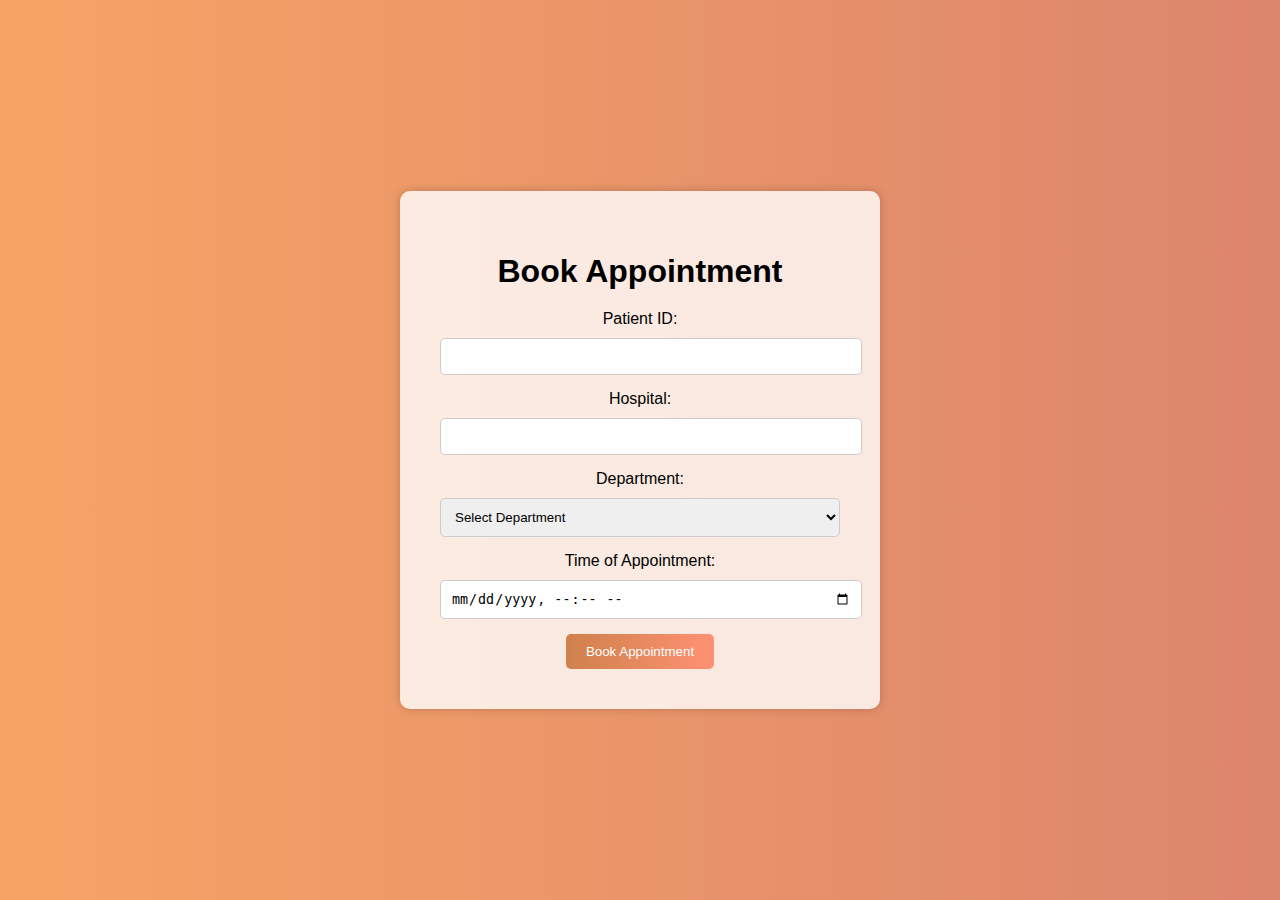
<file: book-appointment.html>
<!DOCTYPE html>
<html>
<head>
  <title>Appointment Booking</title>
  <link rel="stylesheet" href="appointment.css">
</head>
<body>
  <div class="container">
    <h1 class="title">Book Appointment</h1>
    <form id="appointmentForm">
      <label for="patientId">Patient ID:</label>
      <input type="text" id="patientId" name="patientId" required>
      <label for="hospital">Hospital:</label>
      <input type="text" id="hospital" name="hospital" required>

      <label for="department">Department:</label>
      <select id="department" name="department" required>
        <option value="">Select Department</option>
        <option value="Cardiology">Cardiology</option>
        <option value="Neurology">Neurology</option>
      </select>

      <label for="time">Time of Appointment:</label>
      <input type="datetime-local" id="time" name="time" required>

      <button type="submit">Book Appointment</button>
    </form>
  </div>
  <script src="appointment.js"></script>
</body>
</html>
</file>
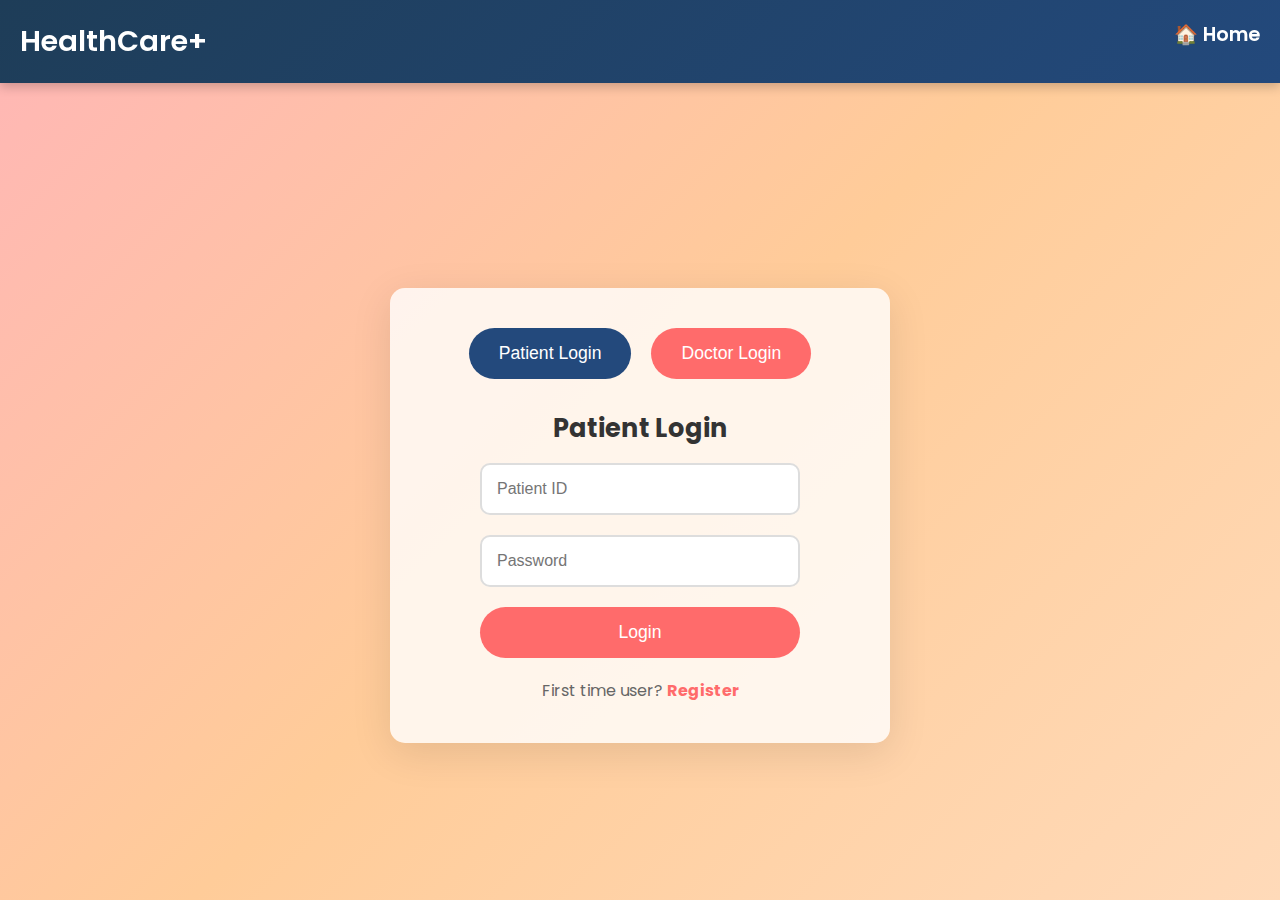
<file: login.html>
<!DOCTYPE html>
<html lang="en">
<head>
    <meta charset="UTF-8">
    <meta name="viewport" content="width=device-width, initial-scale=1.0">
    <title>Login | HealthCare+</title>
    <link rel="stylesheet" href="login-style.css">
    <link href="https://fonts.googleapis.com/css2?family=Poppins:wght@300;400;600&display=swap" rel="stylesheet">
</head>
<body>
    <!-- Header -->
    <header>
        <div class="logo">HealthCare+</div>
        <nav>
            <a href="index.html" id="homeBtn" class="home-btn">🏠 Home</a>
        </nav>
    </header>

    <!-- Login Container -->
    <div class="login-container">
        <div class="login-form">
            <div class="tabs">
                <button class="tab-button active" id="patientTab">Patient Login</button>
                <button class="tab-button" id="doctorTab">Doctor Login</button>
            </div>
            <div class="form-container">
                <div class="form patient-form">
                    <h2>Patient Login</h2>
                    <input type="text" placeholder="Patient ID" class="input-field" id="patientId">
                    <input type="password" placeholder="Password" class="input-field" id="patientPassword">
                    <button class="login-btn" id="patientLoginBtn">Login</button>
                    <p class="register-text">First time user? <a href="register.html" class="register-link">Register</a></p>
                </div>
                <div class="form doctor-form">
                    <h2>Doctor Login</h2>
                    <input type="text" placeholder="Doctor ID" class="input-field" id="doctorId">
                    <input type="password" placeholder="Password" class="input-field" id="doctorPassword">
                    <button class="login-btn" id="doctorLoginBtn">Login</button>
                    <p class="register-text">First time user? <a href="register.html" class="register-link">Register</a></p>
                </div>
            </div>
        </div>
    </div>

    <script src="login-script.js"></script>
</body>
</html>
</file>
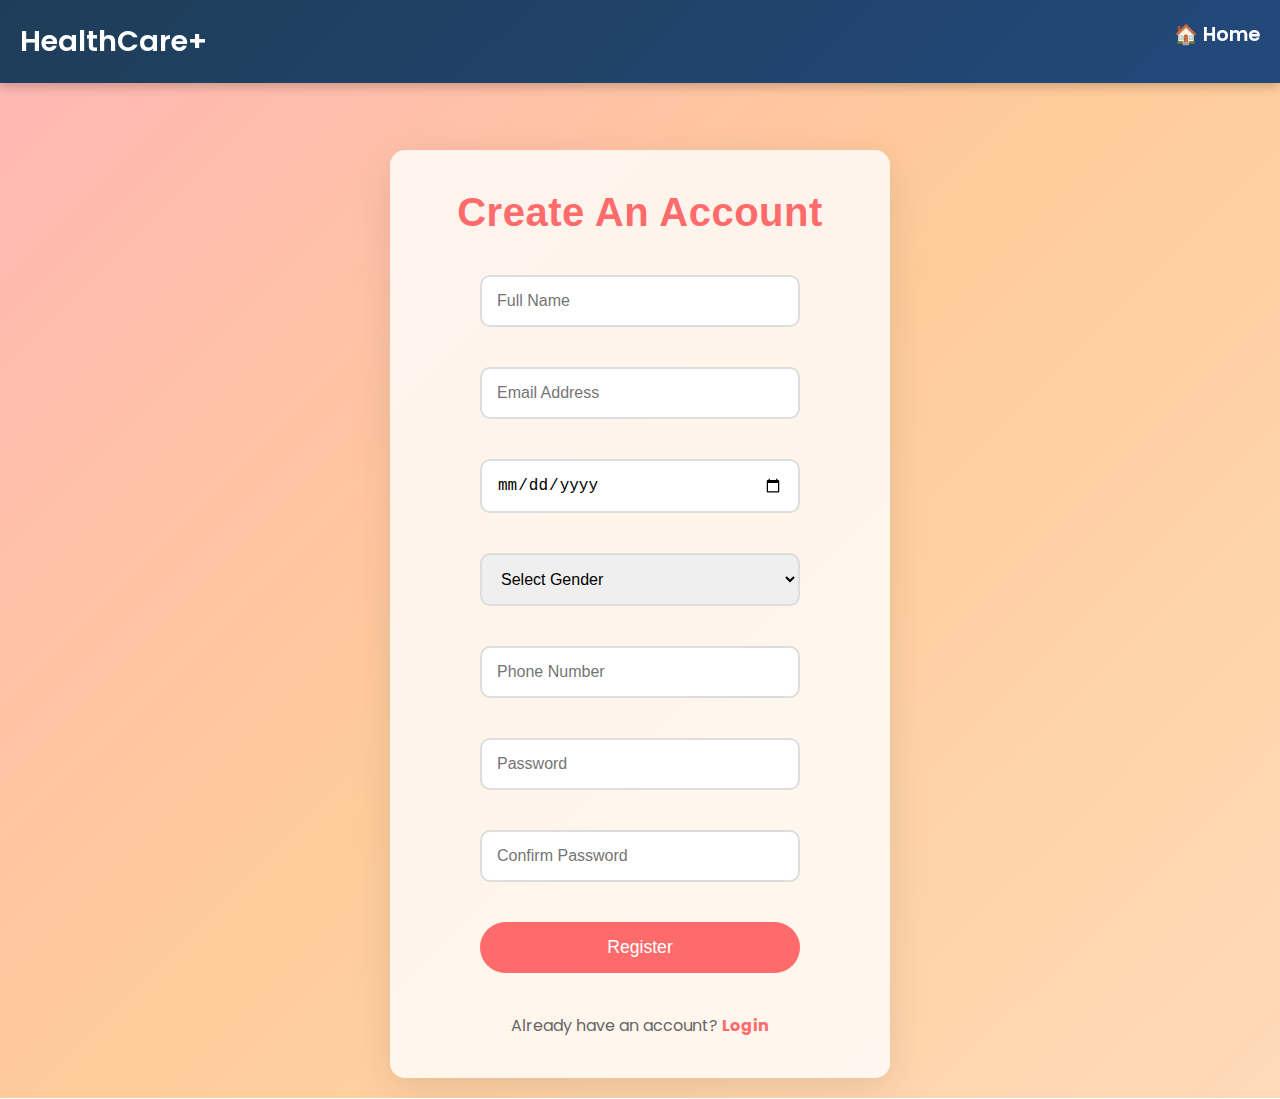
<file: register.html>
<!DOCTYPE html>
<html lang="en">
<head>
    <meta charset="UTF-8">
    <meta name="viewport" content="width=device-width, initial-scale=1.0">
    <title>Register | HealthCare+</title>
    <link rel="stylesheet" href="register-style.css">
    <link href="https://fonts.googleapis.com/css2?family=Poppins:wght@300;400;600&display=swap" rel="stylesheet">
</head>
<body>
    <!-- Header -->
    <header>
        <div class="logo">HealthCare+</div>
        <nav>
            <a href="index.html" id="homeBtn" class="home-btn">🏠 Home</a>
        </nav>
    </header>

    <!-- Register Container -->
    <div class="register-container">
        <div class="register-form">
            <h2 class="register-title">Create an Account</h2> <!-- Non-uppercase title -->
            <div class="form-container">
                <div class="input-wrapper">
                    <input type="text" placeholder="Full Name" class="input-field" id="name">
                </div>
                <div class="input-wrapper">
                    <input type="email" placeholder="Email Address" class="input-field" id="email">
                </div>
                <div class="input-wrapper">
                    <input type="date" placeholder="Date of Birth" class="input-field" id="dob">
                </div>
                <div class="input-wrapper">
                    <select class="input-field" id="gender">
                        <option value="" disabled selected>Select Gender</option>
                        <option value="male">Male</option>
                        <option value="female">Female</option>
                        <option value="other">Other</option>
                    </select>
                </div>
                <div class="input-wrapper">
                    <input type="tel" placeholder="Phone Number" class="input-field" id="phone">
                </div>
                <div class="input-wrapper">
                    <input type="password" placeholder="Password" class="input-field" id="password">
                </div>
                <div class="input-wrapper">
                    <input type="password" placeholder="Confirm Password" class="input-field" id="confirmPassword">
                </div>
                <button class="register-btn" id="registerBtn">Register</button>
                <p class="login-text">Already have an account? <a href="login.html" class="login-link">Login</a></p>
            </div>
        </div>
    </div>

    <script src="register-script.js"></script>
</body>
</html>
</file>
<file: appointment.css>
body {
    font-family: Arial, sans-serif;
    text-align: center;
    background: linear-gradient(to right, #f6a465, #dc856d);
    min-height: 100vh;
    display: flex;
    justify-content: center;
    align-items: center;
    margin: 0;
  }
  
  .container {
    background-color: rgba(255, 255, 255, 0.8);
    padding: 40px;
    border-radius: 10px;
    box-shadow: 0px 0px 10px rgba(0, 0, 0, 0.2);
    width: 400px; /* Adjust width as needed */
    margin: 0 auto; /* Center the container */
  }
  
  .title {
    margin-bottom: 20px;
  }
  
  form {
    text-align: center;
  }
  
  label {
    display: block;
    margin-bottom: 10px;
  }
  
  input, select {
    width: 100%;
    padding: 10px;
    margin-bottom: 15px;
    border: 1px solid #ccc;
    border-radius: 5px;
  }
  
  button {
    background: linear-gradient(to right, #ce814b, #ff9173);
    color: white;
    padding: 10px 20px;
    border: none;
    border-radius: 5px;
    cursor: pointer;
    transition: background-color 0.3s ease-in-out;
  }
  
  button:hover {
    background: linear-gradient(to left, #f6d365, #fda085);
  }
</file>
<file: login-style.css>
/* Reset and Global Styles */
* {
    margin: 0;
    padding: 0;
    box-sizing: border-box;
}

body {
    font-family: 'Poppins', sans-serif;
    background: linear-gradient(135deg, #FFB6B6, #FFCC99, #FFDAB9); /* Peach gradient background */
    color: #333;
    display: flex;
    justify-content: center;
    align-items: center;
    min-height: 100vh; /* Ensure content is vertically centered */
    overflow-x: hidden;
}

/* Header Styling */
header {
    display: flex;
    justify-content: space-between;
    padding: 20px;
    background: linear-gradient(135deg, #1E3D58, #23497C); /* Original header style */
    box-shadow: 0 4px 10px rgba(0, 0, 0, 0.2); /* Shadow for header */
    width: 100%;
    position: fixed; /* Keep header fixed at the top */
    top: 0;
    left: 0;
    z-index: 10;
}

header .logo {
    font-size: 1.8rem;
    font-weight: 600;
    color: white;
}

header nav {
    display: flex;
    justify-content: flex-end;
    width: 100%;
}

header nav .home-btn {
    color: #fff;
    font-size: 1.2rem;
    text-decoration: none;
    font-weight: 600;
    transition: color 0.3s ease;
}

header nav .home-btn:hover {
    color: #FF6B6B;
}

/* Login Container */
/* Login Container - Adding margin-top to bring it down from the border */
.login-container {
    position: relative;
    z-index: 2;
    background: rgba(255, 255, 255, 0.8);
    padding: 40px 50px;
    border-radius: 15px;
    box-shadow: 0 10px 40px rgba(0, 0, 0, 0.1);
    text-align: center;
    width: 100%;
    max-width: 500px;
    margin-top: 150px;  /* Increase margin-top to move the login forms further down */
    margin-bottom: 20px;
}

/* Tabs - Optional: Add padding or margin to give more space around the buttons */
.tabs {
    display: flex;
    justify-content: center;
    margin-bottom: 30px;  /* Increase margin-bottom to give space below the tabs */
}


.tab-button {
    padding: 15px 30px;
    background-color: #FF6B6B;
    color: white;
    border: none;
    border-radius: 30px;
    font-size: 1.1rem;
    cursor: pointer;
    transition: background-color 0.3s ease, transform 0.2s ease;
    margin: 0 10px;
}

.tab-button:hover {
    background-color: #FF8C42;
    transform: scale(1.05);
}

.tab-button.active {
    background-color: #23497C;
}

/* Form Container */
.form-container {
    margin-top: 30px;
}

.form {
    display: none;
}

.form h2 {
    font-size: 1.6rem;
    margin-bottom: 15px;
    text-align: center;
}

/* Input Fields */
.input-field {
    width: 80%; /* Reduced width to 80% */
    padding: 15px;
    margin-bottom: 20px;
    border: 2px solid #ddd;
    border-radius: 10px;
    font-size: 1rem;
    outline: none;
    transition: border-color 0.3s ease;
    display: block;
    margin-left: auto;
    margin-right: auto;
    text-align: left; /* Ensure placeholder text is left-aligned */
}

/* Optional: Style for the placeholder text */
.input-field::placeholder {
    text-align: left; /* Left-align the placeholder text */
}

.input-field:focus {
    border-color: #FF6B6B;
}


/* Login Button */
.login-btn {
    padding: 15px 30px;
    font-size: 1.1rem;
    background-color: #FF6B6B;
    color: white;
    border: none;
    border-radius: 30px;
    cursor: pointer;
    transition: background-color 0.3s ease;
    width: 80%; /* Match the button width with the input fields */
    display: block;
    margin-left: auto;
    margin-right: auto;
}

.login-btn:hover {
    background-color: #FF8C42;
}

/* Register Text and Link */
.register-text {
    margin-top: 20px;
    font-size: 1rem;
    color: #666;
    text-align: center;
}

.register-text a {
    color: #FF6B6B;
    text-decoration: none;
    font-weight: bold;
    transition: color 0.3s ease, transform 0.2s ease;
}

.register-text a:hover {
    color: #FF8C42;
    transform: scale(1.05);
}

/* Responsive Design */
@media (max-width: 768px) {
    .login-container {
        width: 90%;
        padding: 30px 20px;
    }

    .input-field {
        width: 90%; /* Slightly increase the width for mobile devices */
    }

    .tab-button {
        font-size: 1rem;
        padding: 10px 20px;
    }

    .logo {
        font-size: 1.4rem;
    }
}
</file>
<file: register-style.css>
/* Reset and Global Styles */
* {
    margin: 0;
    padding: 0;
    box-sizing: border-box;
}

body {
    font-family: 'Poppins', sans-serif;
    background: linear-gradient(135deg, #FFB6B6, #FFCC99, #FFDAB9); /* Peach gradient background */
    color: #333;
    display: flex;
    justify-content: center;
    align-items: center;
    min-height: 100vh; /* Ensure content is vertically centered */
    overflow-x: hidden;
}

/* Header Styling */
header {
    display: flex;
    justify-content: space-between;
    padding: 20px;
    background: linear-gradient(135deg, #1E3D58, #23497C); /* Original header style */
    box-shadow: 0 4px 10px rgba(0, 0, 0, 0.2); /* Shadow for header */
    width: 100%;
    position: fixed; /* Keep header fixed at the top */
    top: 0;
    left: 0;
    z-index: 10;
}

header .logo {
    font-size: 1.8rem;
    font-weight: 600;
    color: white;
}

header nav {
    display: flex;
    justify-content: flex-end;
    width: 100%;
}

header nav .home-btn {
    color: #fff;
    font-size: 1.2rem;
    text-decoration: none;
    font-weight: 600;
    transition: color 0.3s ease;
}

header nav .home-btn:hover {
    color: #FF6B6B;
}

/* Register Container */
.register-container {
    position: relative;
    z-index: 2;
    background: rgba(255, 255, 255, 0.8);
    padding: 40px 50px;
    border-radius: 15px;
    box-shadow: 0 10px 40px rgba(0, 0, 0, 0.1);
    text-align: center;
    width: 100%;
    max-width: 500px;
    margin-top: 150px; /* Increased margin-top to move the register form further down */
    margin-bottom: 20px;
}

/* Register Title */
.register-title {
    font-size: 2.5rem; /* Adjusted font size for a cleaner look */
    font-weight: 900; /* Slightly bold for prominence */
    color: #FF6B6B ; /* Soft peach color for better contrast */
    margin-bottom: 40px; /* Space between title and form fields */
    font-family: 'Open Sans', sans-serif; /* Changed the font family to 'Open Sans' */
    text-transform: capitalize; /* Capitalize only the first letter of each word */
    letter-spacing: 0.5px; /* Add slight letter spacing for elegance */
    text-align: center; /* Ensure it's centered properly */
}


/* Form Container */
.form-container {
    margin-top: 30px;
    display: grid;
    gap: 20px;
}

/* Wrapper for each input */
.input-wrapper {
    width: 100%;
    display: flex;
    justify-content: center;
}

/* Input Fields */
.input-field, select {
    width: 80%;
    padding: 15px;
    margin-bottom: 20px;
    border: 2px solid #ddd;
    border-radius: 10px;
    font-size: 1rem;
    outline: none;
    transition: border-color 0.3s ease;
    display: block;
    text-align: left;
}

/* Optional: Style for the placeholder text */
.input-field::placeholder {
    text-align: left; /* Left-align the placeholder text */
}

.input-field:focus, select:focus {
    border-color: #FF6B6B; /* Focused border color for both input and select fields */
}

/* Register Button */
.register-btn {
    padding: 15px 30px;
    font-size: 1.1rem;
    background-color: #FF6B6B;
    color: white;
    border: none;
    border-radius: 30px;
    cursor: pointer;
    transition: background-color 0.3s ease;
    width: 80%; /* Match the button width with the input fields */
    display: block;
    margin-left: auto;
    margin-right: auto;
}

.register-btn:hover {
    background-color: #FF8C42;
}

/* Login Text and Link */
.login-text {
    margin-top: 20px;
    font-size: 1rem;
    color: #666;
    text-align: center;
}

.login-text a {
    color: #FF6B6B;
    text-decoration: none;
    font-weight: bold;
    transition: color 0.3s ease, transform 0.2s ease;
}

.login-text a:hover {
    color: #FF8C42;
    transform: scale(1.05);
}

/* Responsive Design */
@media (max-width: 768px) {
    .register-container {
        width: 90%;
        padding: 30px 20px;
    }

    .input-field, select {
        width: 90%; /* Slightly increase the width for mobile devices */
    }

    .register-title {
        font-size: 2rem;
    }
}
</file>
